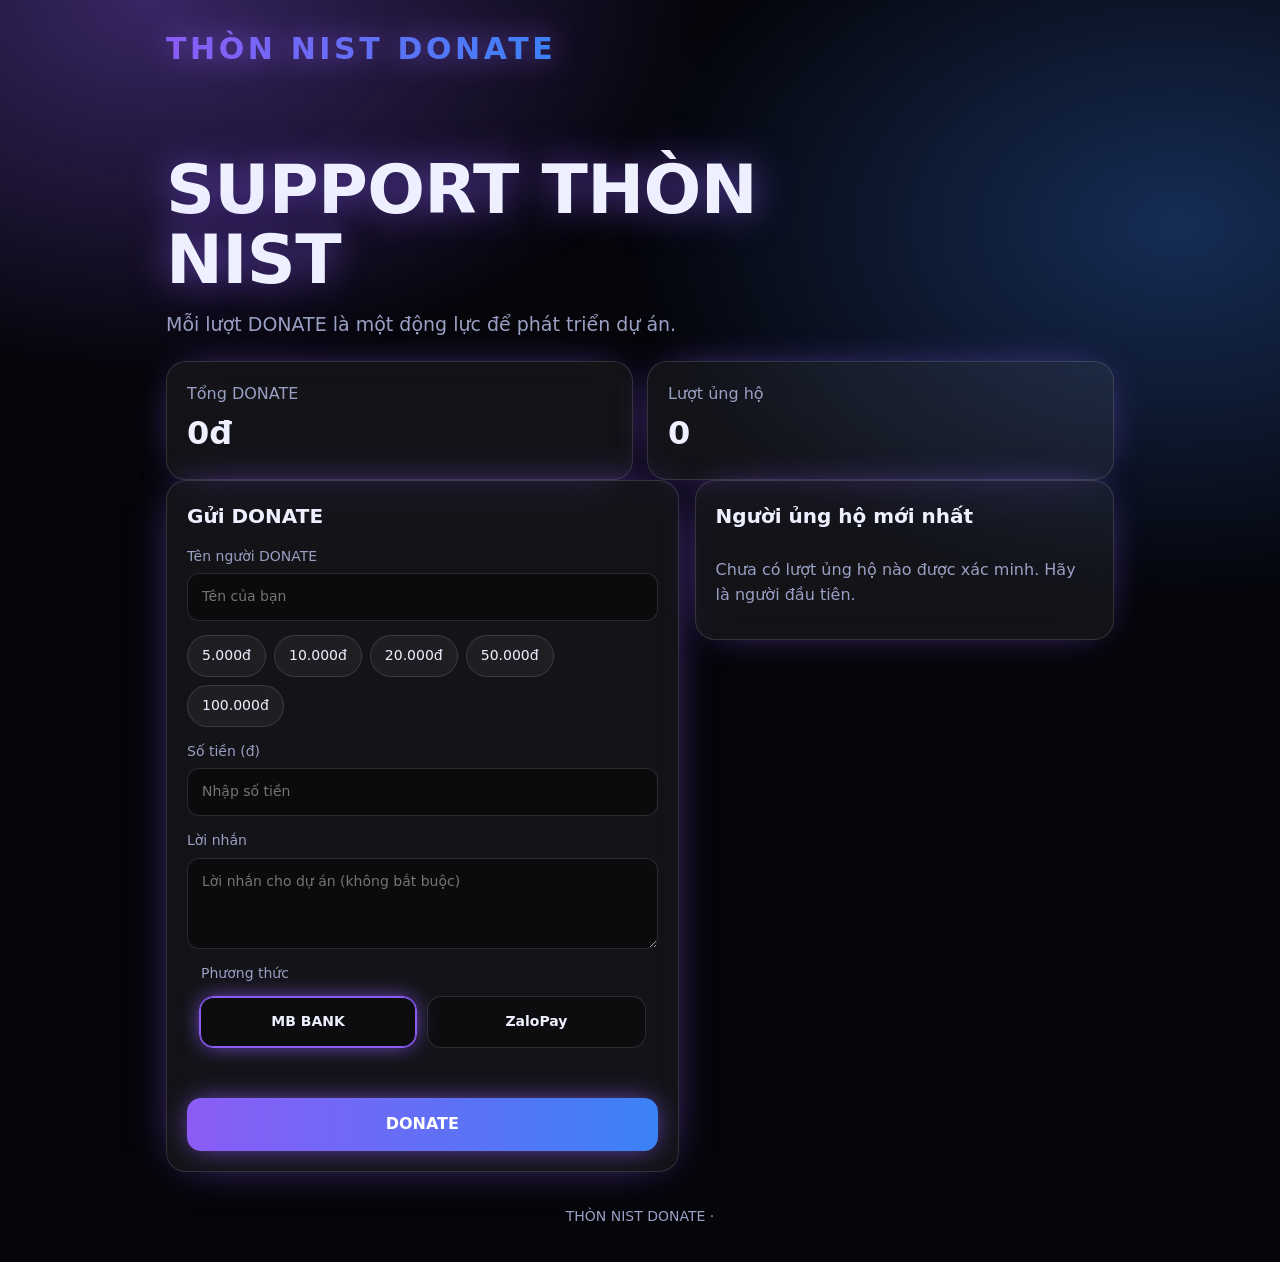
<file: index.html>
<!doctype html>
<html lang="vi">
<head>
<meta charset="utf-8">
<meta name="viewport" content="width=device-width,initial-scale=1">
<meta name="theme-color" content="#05050a">
<title>THÒN NIST DONATE</title>
<link rel="stylesheet" href="style.css">
</head>
<body>
<header class="wrap"><div class="logo" id="logo"><span id="logoText">THÒN NIST DONATE</span></div></header>
<main class="wrap">
  <section class="hero">
    <h1 id="heading">SUPPORT THÒN NIST</h1>
    <p id="intro">Mỗi lượt DONATE là một động lực để phát triển dự án.</p>
  </section>
  <section class="stats">
    <div class="card"><span class="mut">Tổng DONATE</span><b id="total">0đ</b></div>
    <div class="card"><span class="mut">Lượt ủng hộ</span><b id="count">0</b></div>
  </section>
  <div id="pending" class="card note" hidden><span id="ptxt"></span><button class="mini" id="pview" type="button">Xem lại thanh toán</button></div>
  <section class="grid">
    <form id="form" class="card" novalidate>
      <h2>Gửi DONATE</h2>
      <label>Tên người DONATE<input id="name" maxlength="40" autocomplete="nickname" placeholder="Tên của bạn"></label>
      <div class="chips" id="chips" role="group" aria-label="Mức DONATE nhanh"></div>
      <label>Số tiền (đ)<input id="amount" inputmode="numeric" autocomplete="off" placeholder="Nhập số tiền"></label>
      <label>Lời nhắn<textarea id="msg" maxlength="120" rows="3" placeholder="Lời nhắn cho dự án (không bắt buộc)"></textarea></label>
      <fieldset class="methods">
        <legend>Phương thức</legend>
        <label class="tile"><input type="radio" name="method" value="mb" checked><span>MB BANK</span></label>
        <label class="tile"><input type="radio" name="method" value="zalo"><span>ZaloPay</span></label>
      </fieldset>
      <p class="err" id="err" role="alert"></p>
      <button class="btn" id="go">DONATE</button>
    </form>
    <aside class="card">
      <h2>Người ủng hộ mới nhất</h2>
      <ul id="list" class="list"></ul>
    </aside>
  </section>
</main>
<footer class="foot">THÒN NIST DONATE · <a href="admin.html"></a></footer>

<div id="modal" class="modal" hidden><div class="sheet" role="dialog" aria-modal="true"><div id="mbody"></div><button class="btn ghost" id="mclose" type="button">Đóng</button></div></div>
<div id="thanks" class="modal" hidden><div class="sheet center"><div class="rings"><i></i><i></i><i></i></div><h2>Cảm ơn bạn!</h2><p id="tmsg"></p><button class="btn" id="tclose" type="button">Đóng</button></div></div>
<div id="toast" class="toast" role="status"></div>
<script src="data.js"></script>
<script src="script.js"></script>
</body>
</html>
</file>
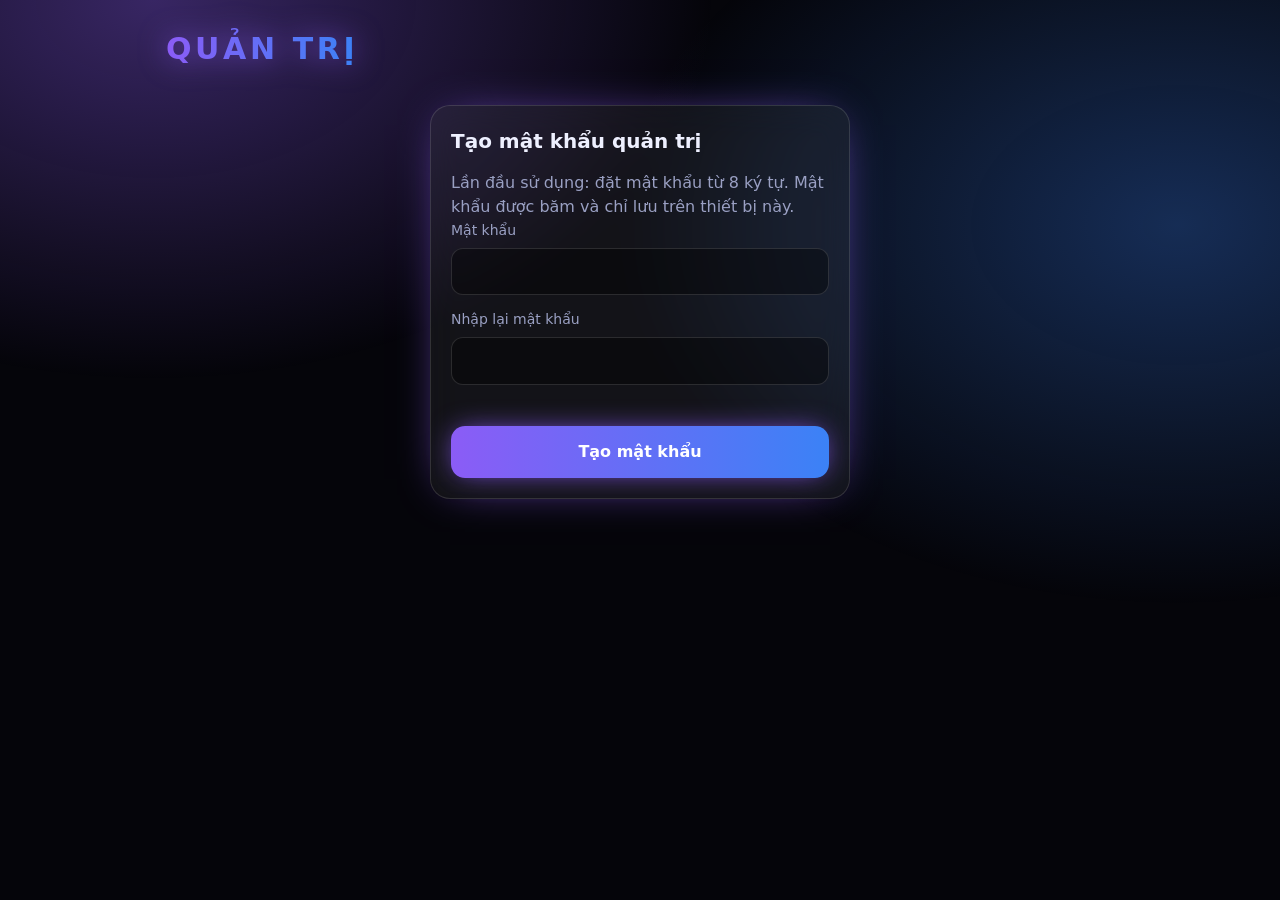
<file: admin.html>
<!doctype html>
<html lang="vi">
<head>
<meta charset="utf-8">
<meta name="viewport" content="width=device-width,initial-scale=1">
<meta name="robots" content="noindex">
<title>Quản trị · THÒN NIST DONATE</title>
<link rel="stylesheet" href="style.css">
</head>
<body>
<main class="wrap">
<div class="logo"><span>QUẢN TRỊ</span></div>

<form id="gate" class="card narrow" novalidate>
  <h2 id="gt"></h2><p id="gp" class="mut"></p>
  <label>Mật khẩu<input type="password" id="pw" autocomplete="current-password"></label>
  <label id="pw2l" hidden>Nhập lại mật khẩu<input type="password" id="pw2" autocomplete="new-password"></label>
  <p class="err" id="gerr" role="alert"></p>
  <button class="btn" id="gb"></button>
</form>

<div id="app" hidden>
  <div class="bar"><a class="mini" href="index.html">Xem trang</a><button class="mini" id="out" type="button">Đăng xuất</button></div>

  <form id="cfg" class="card" novalidate>
    <h2>Nội dung và thanh toán</h2>
    <div class="two">
      <label>Tên website<input id="title" maxlength="40"></label>
      <label>Tiêu đề lớn<input id="heading" maxlength="60"></label>
    </div>
    <label>Giới thiệu<textarea id="intro" rows="2" maxlength="200"></textarea></label>
    <label>Mức DONATE nhanh (cách nhau bằng dấu phẩy)<input id="amounts" inputmode="numeric"></label>
    <div class="two">
      <label>MB Bank: số tài khoản<input id="mbAcc" inputmode="numeric"></label>
      <label>MB Bank: tên chủ tài khoản<input id="mbName" maxlength="40"></label>
      <label>ZaloPay: số điện thoại (không bắt buộc)<input id="zPhone" inputmode="numeric"></label>
      <label>ZaloPay: tên chủ tài khoản<input id="zName" maxlength="40"></label>
    </div>
    <label>Đường dẫn ảnh QR ZaloPay<input id="zQr" placeholder="assets/zalopay-qr.jpg"></label>
    <label>Đường dẫn liên hệ để người ủng hộ gửi tên và lời nhắn (Zalo, Messenger...)<input id="contact" placeholder="https://..."></label>
    <label class="chk"><input type="checkbox" id="showQR"> Hiển thị mã QR trong khung thanh toán</label>
    <label class="chk"><input type="checkbox" id="showNames"> Hiển thị tên người ủng hộ</label>
    <div class="two">
      <label>Màu neon 1<input type="color" id="c1"></label>
      <label>Màu neon 2<input type="color" id="c2"></label>
      <label>Ảnh nền (đường dẫn)<input id="bg" placeholder="assets/bg.jpg"></label>
      <label>Logo (đường dẫn)<input id="logo" placeholder="assets/logo.png"></label>
    </div>
    <p class="err" id="cerr" role="alert"></p>
    <button class="btn" type="submit">Lưu cấu hình</button>
  </form>

  <section class="card">
    <h2>Giao dịch đã xác minh</h2>
    <p class="mut small">Chỉ thêm sau khi bạn đã thấy tiền vào tài khoản. Nhập mã THON... trong nội dung chuyển tiền để người ủng hộ nhận được lời cảm ơn trên thiết bị của họ.</p>
    <form id="add" class="inline" novalidate>
      <input id="dn" placeholder="Tên" maxlength="40">
      <input id="da" inputmode="numeric" placeholder="Số tiền">
      <input id="dc" placeholder="Mã THON..." maxlength="12">
      <input id="dm" placeholder="Lời nhắn" maxlength="120">
      <button class="btn sm">Thêm giao dịch</button>
    </form>
    <div class="tw"><table><thead><tr><th>Thời gian</th><th>Người ủng hộ</th><th>Số tiền</th><th>Lời nhắn</th><th>Thao tác</th></tr></thead><tbody id="rows"></tbody></table></div>
  </section>

  <section class="card">
    <h2>Xuất bản thay đổi</h2>
    <p class="mut small" id="dirty"></p>
    <div class="acts"><button class="btn sm" id="exp" type="button">Tải data.js</button><button class="btn sm ghost" id="drop" type="button">Bỏ bản nháp</button></div>
  </section>
</div>
</main>
<div id="toast" class="toast" role="status"></div>
<script src="data.js"></script>
<script src="admin.js"></script>
</body>
</html>
</file>
<file: style.css>
:root{--c1:#8b5cf6;--c2:#3b82f6;--tx:#eef0ff;--mut:#9aa0c3;--bd:rgba(255,255,255,.13)}
*{box-sizing:border-box;margin:0}
[hidden]{display:none!important}
body{min-height:100vh;background:#05050a center/cover fixed;color:var(--tx);font:16px/1.55 system-ui,-apple-system,"Segoe UI",Roboto,sans-serif;overflow-x:hidden}
body::before{content:"";position:fixed;inset:0;z-index:-1;background:radial-gradient(560px 380px at 12% 0,color-mix(in srgb,var(--c1) 38%,transparent),transparent),radial-gradient(560px 380px at 92% 25%,color-mix(in srgb,var(--c2) 32%,transparent),transparent);animation:drift 16s ease-in-out infinite alternate}
@keyframes drift{to{transform:translate3d(0,-24px,0) scale(1.06)}}
a{color:inherit}
.wrap{max-width:980px;margin:0 auto;padding:18px 16px 28px}
.logo{display:flex;align-items:center;gap:12px;padding:8px 0 2px;font-weight:800;letter-spacing:.12em;font-size:clamp(20px,5vw,30px)}
.logo span{background:linear-gradient(90deg,var(--c1),var(--c2));-webkit-background-clip:text;background-clip:text;color:transparent;filter:drop-shadow(0 0 14px color-mix(in srgb,var(--c1) 70%,transparent))}
.logo-img{height:38px;width:auto;border-radius:8px}
.hero{padding:34px 0 22px;max-width:680px}
h1{font-size:clamp(34px,9vw,68px);line-height:1.04;font-weight:800;letter-spacing:-.01em;text-shadow:0 0 36px color-mix(in srgb,var(--c1) 65%,transparent)}
.hero p{margin-top:14px;color:var(--mut);font-size:clamp(16px,3.6vw,19px)}
h2{font-size:20px;margin-bottom:14px}
.mut{color:var(--mut)}.small{font-size:14px}
.card{background:rgba(255,255,255,.06);border:1px solid var(--bd);border-radius:20px;padding:20px;backdrop-filter:blur(16px);-webkit-backdrop-filter:blur(16px);box-shadow:0 0 44px -20px var(--c1);margin-bottom:16px}
.stats{display:grid;grid-template-columns:repeat(2,1fr);gap:14px}
.stats .card{margin:0;display:flex;flex-direction:column;gap:2px}
.stats b{font-size:clamp(22px,6vw,32px);font-weight:800}
.stats+.note,.stats+.grid{margin-top:16px}
.note{display:flex;gap:12px;align-items:center;justify-content:space-between;flex-wrap:wrap;border-color:var(--c2)}
.grid{display:grid;grid-template-columns:1.1fr .9fr;gap:16px;align-items:start}
.grid .card{margin-bottom:0}
label{display:block;margin-bottom:14px;font-size:14px;color:var(--mut)}
input,textarea{display:block;width:100%;margin-top:6px;padding:12px 14px;background:rgba(0,0,0,.38);border:1px solid var(--bd);border-radius:12px;color:var(--tx);font:inherit;resize:vertical}
input[type=color]{padding:3px;height:44px}
input:focus,textarea:focus{outline:none;border-color:var(--c1);box-shadow:0 0 0 3px color-mix(in srgb,var(--c1) 30%,transparent)}
label.chk{display:flex;gap:10px;align-items:center;color:var(--tx)}
label.chk input{width:auto;margin:0;accent-color:var(--c1)}
.chips{display:flex;flex-wrap:wrap;gap:8px;margin-bottom:14px}
.chip,.mini{padding:9px 14px;border-radius:999px;border:1px solid var(--bd);background:rgba(255,255,255,.05);color:var(--tx);font:inherit;font-size:14px;cursor:pointer;text-decoration:none;transition:background .2s,border-color .2s}
.chip:hover,.mini:hover{border-color:var(--c1)}
.chip.on{background:linear-gradient(90deg,var(--c1),var(--c2));border-color:transparent}
.methods{border:0;display:grid;grid-template-columns:1fr 1fr;gap:10px;margin-bottom:14px}
.methods legend{font-size:14px;color:var(--mut);margin-bottom:6px}
.tile{position:relative;margin:0}
.tile input{position:absolute;opacity:0;width:1px;height:1px}
.tile span{display:block;text-align:center;padding:14px;border-radius:14px;border:1px solid var(--bd);background:rgba(0,0,0,.3);color:var(--tx);font-weight:700;cursor:pointer;transition:border-color .2s,box-shadow .2s}
.tile input:checked+span{border-color:var(--c1);box-shadow:0 0 22px -4px var(--c1),inset 0 0 0 1px var(--c1)}
.tile input:focus-visible+span{outline:2px solid var(--c2);outline-offset:2px}
.btn{display:block;width:100%;padding:14px 18px;border:0;border-radius:14px;background:linear-gradient(90deg,var(--c1),var(--c2));color:#fff;font:inherit;font-weight:700;text-align:center;text-decoration:none;cursor:pointer;box-shadow:0 0 28px -6px var(--c1);transition:transform .15s,opacity .2s}
.btn:hover{transform:translateY(-1px)}.btn:disabled{opacity:.6;cursor:wait}
.btn.sm{width:auto;padding:10px 16px;font-size:14px}
.btn.ghost{background:rgba(255,255,255,.07);border:1px solid var(--bd);box-shadow:none;margin-top:10px}
.err{color:#ff8fa3;min-height:1.2em;margin-bottom:10px;font-size:14px}
.list{list-style:none;padding:0}
.list li{padding:12px 0;border-bottom:1px solid var(--bd)}.list li:last-child{border:0}
.list .row{display:flex;justify-content:space-between;gap:10px}
.list .amt{color:var(--c2);font-weight:700;white-space:nowrap}
.list .m{margin:4px 0;overflow-wrap:anywhere}
.empty{color:var(--mut)}
.foot{text-align:center;color:var(--mut);font-size:14px;padding:6px 16px 34px}
.modal{position:fixed;inset:0;z-index:20;display:grid;place-items:center;padding:16px;background:rgba(0,0,0,.72);backdrop-filter:blur(6px)}
.sheet{width:min(440px,100%);max-height:92vh;overflow:auto;background:#0d0d18;border:1px solid var(--bd);border-radius:22px;padding:22px;box-shadow:0 0 60px -12px var(--c1);animation:pop .22s ease-out}
.sheet.center{text-align:center}
@keyframes pop{from{transform:scale(.94);opacity:0}}
.big{font-size:32px;font-weight:800;margin:2px 0 14px}
.qr{position:relative;background:#fff;border-radius:16px;padding:10px;width:min(280px,100%);min-height:200px;margin:0 auto 14px;display:grid;place-items:center;color:#3a1020;text-align:center;font-size:14px}
.qr img{width:100%;display:block}
.qr.loading img{opacity:0;position:absolute}
.qr.loading::after{content:"";width:30px;height:30px;border-radius:50%;border:3px solid #ddd;border-top-color:var(--c1);animation:spin .8s linear infinite}
@keyframes spin{to{transform:rotate(360deg)}}
.kv{display:flex;align-items:center;gap:10px;padding:9px 0;border-bottom:1px solid var(--bd)}
.kv span{flex:0 0 38%;font-size:14px}.kv b{flex:1;overflow-wrap:anywhere}
.status{margin:14px 0 8px;padding:10px 12px;border-radius:12px;background:color-mix(in srgb,var(--c2) 18%,transparent);font-size:14px}
.steps{margin:8px 0 14px 20px;color:var(--mut);font-size:14px}
.acts{display:flex;gap:10px;flex-wrap:wrap}
.toast{position:fixed;left:50%;bottom:22px;z-index:40;max-width:calc(100% - 32px);padding:12px 18px;border-radius:14px;background:#14142a;border:1px solid var(--c2);box-shadow:0 0 24px -6px var(--c2);transform:translate(-50%,30px);opacity:0;pointer-events:none;transition:.25s}
.toast.show{transform:translate(-50%,0);opacity:1}.toast.bad{border-color:#ff5c7a;box-shadow:0 0 24px -6px #ff5c7a}
.rings{position:relative;height:120px}
.rings::after{content:"";position:absolute;left:50%;top:50%;width:22px;height:22px;margin:-11px;border-radius:50%;background:linear-gradient(135deg,var(--c1),var(--c2));box-shadow:0 0 30px var(--c1)}
.rings i{position:absolute;left:50%;top:50%;width:22px;height:22px;margin:-11px;border-radius:50%;border:2px solid var(--c1);animation:ring 2.4s ease-out infinite}
.rings i:nth-child(2){animation-delay:.8s;border-color:var(--c2)}.rings i:nth-child(3){animation-delay:1.6s}
@keyframes ring{to{transform:scale(6);opacity:0}}
.narrow{max-width:420px;margin:30px auto}
.bar{display:flex;justify-content:space-between;margin:14px 0}
.two{display:grid;grid-template-columns:1fr 1fr;gap:0 14px}
.inline{display:grid;grid-template-columns:1.2fr 1fr 1fr 1.6fr auto;gap:8px;margin-bottom:14px}
.inline input{margin:0}
.tw{overflow-x:auto}
table{width:100%;border-collapse:collapse;font-size:14px;min-width:640px}
th,td{text-align:left;padding:10px 8px;border-bottom:1px solid var(--bd);vertical-align:top}
th{color:var(--mut);font-weight:600}
td.act{display:flex;gap:6px;flex-wrap:wrap}
@media(max-width:780px){.grid,.two{grid-template-columns:1fr}.inline{grid-template-columns:1fr 1fr}.inline .btn{grid-column:1/-1}}
@media(prefers-reduced-motion:reduce){*,*::before{animation:none!important;transition:none!important}}
</file>
